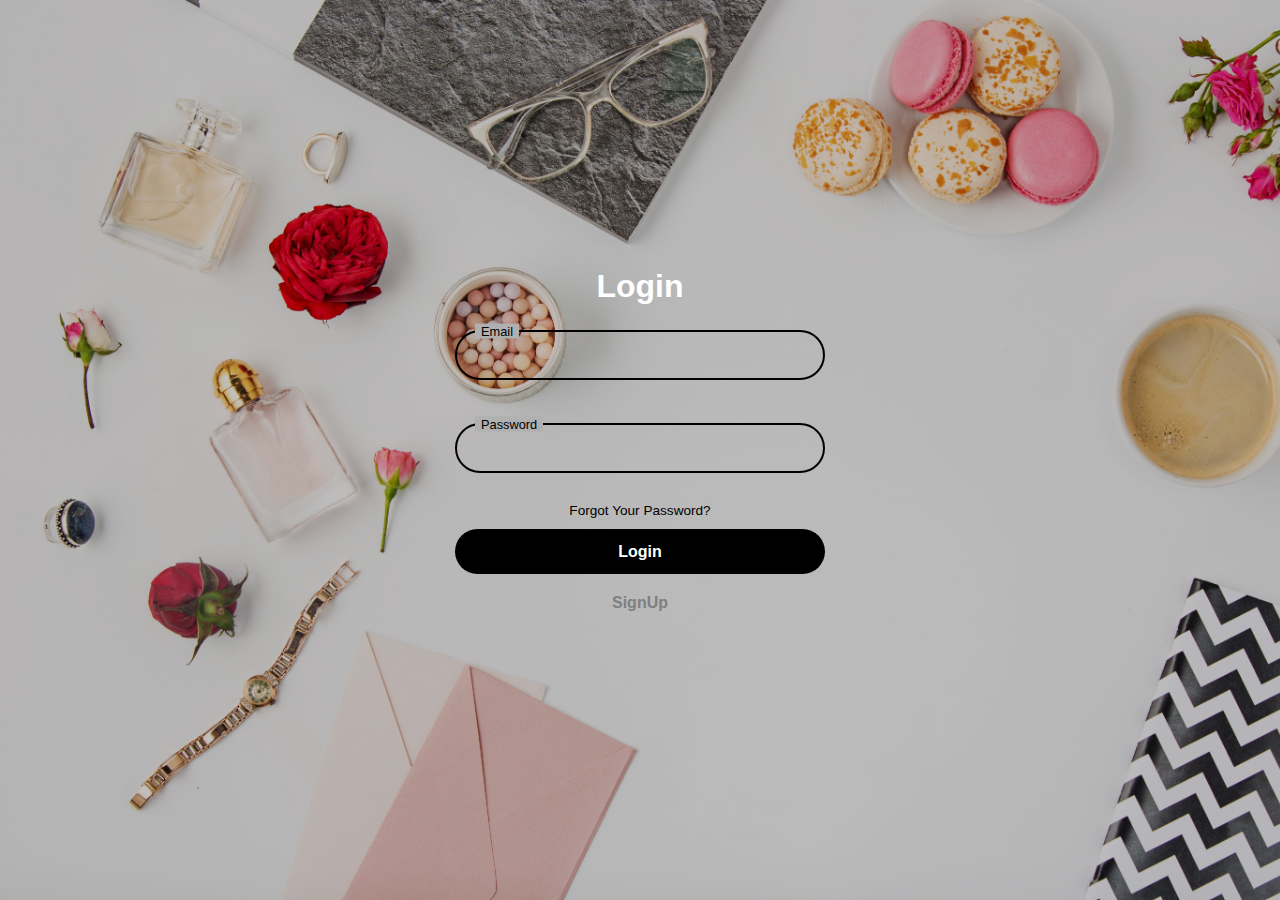
<file: login.html>
<!DOCTYPE html>
<html lang="en">
<head>
    <meta charset="UTF-8">
    <meta name="viewport" content="width=device-width, initial-scale=1.0">
    <title>First Fashion</title>
    <link rel="icon" href="images/First fashion.png">
    <link rel="stylesheet" href="CSS/login.css">
    <style>
        span{
            color:red;
        }
        body{
  background-color: white;
}
    </style>
</head>
<body>
    <div class="login-box">
        <h2>Login</h2>
      
            <div class="input-box">
                <input type="email"  id="email">
                <label for="">Email</label>
                <span id="emailerror"></span><br><br>

            </div>

            <div class="input-box">
                <input type="password" id="password">
                <label for="">Password</label>
                <span id="passerror"></span><br><br>
            </div>
            
            <div class="forgot-pass">
                <a href="#">Forgot Your Password?</a>
            </div>
            <button type="submit" class="btn" onclick="validation()">Login</button>
            <div class="signup-link">
                <a href="signup.html">SignUp</a>
            </div>
        
    </div>
</div>

<script>
    function validation(){

let email = document.getElementById("email").value;
let password = document.getElementById("password").value;

let passregex = /.{8,}/;
let emailregex = /\w+@[a-z]+\.[a-z]{2,4}[\.[a-z]+]?/;
if(email == ""|| password == ""|| !email.test(emailregex) || !password.test(passregex)){
   
    if(email == ""){
        document.getElementById("emailerror").innerText = "Must Enter your Email Address";

    }else if(!email.test(emailregex)){
        document.getElementById("emailerror").innerText = "Invalid Email";

    }else{
        document.getElementById("emailerror").innerText = "";

    }
    if(password == ""){
        document.getElementById("passerror").innerText = "Must Enter your Password";

    }else if(!password.test(passregex)){
        document.getElementById("passerror").innerText = "Your password contain atleast 8 characters";

    }else{
        document.getElementById("passerror").innerText = "";

    }
    
   
}else{
    location.href = "index.html";

}
}
</script>

    
</body>
</html>
</file>
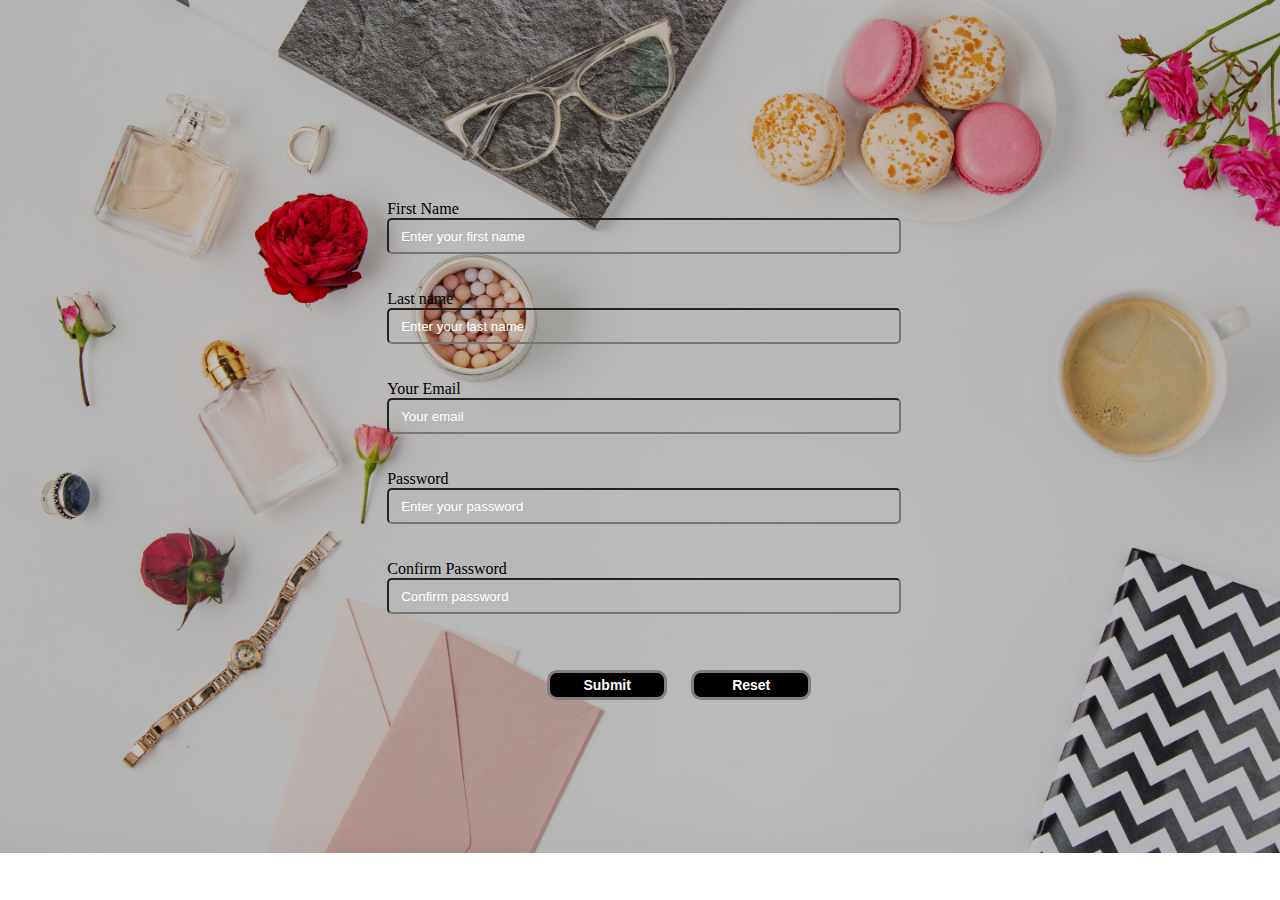
<file: signup.html>
<!DOCTYPE html>
<html lang="en">
<head>
    <meta charset="UTF-8">
    <meta name="viewport" content="width=device-width, initial-scale=1.0">
    <title>First Fashion</title>
    <link rel="icon" href="images/First fashion.png">
    <link rel="stylesheet" href="CSS/sign.css">
    <style>
        span{
            color:red;
        }
        body{
  background-color: white;
}
    </style>
</head>
<body>
    <div class="form">
        <label for="name">First Name</label>
        <input type="text" id="fname" placeholder="Enter your first name" required>
        <span id="ferror"></span><br><br>
        <label for="name">Last name</label>
        <input type="text" id="lname" placeholder="Enter your last name" required>
        <span id="lerror"></span><br><br>

        <label for="">Your Email</label>
        <input type="email" id="email" required placeholder="Your email">
        <span id="emailerror"></span><br><br>

        <!-- <label for="">Date of Birth</label>
        <input type="date" placeholder="Your date of birth" required><br><br> -->
        <label for="">Password</label>
        <input type="password" id="password" placeholder="Enter your password" required>
        <span id="passerror"></span><br><br>

        <label for="">Confirm Password</label>
        <input type="password" name="" id="confirmpassword" required placeholder="Confirm password"> 
        <span id="conerror"></span><br><br> 

        <input type="submit" onclick="validation()">
        <input type="reset">
    </div>
  
    <script>
        function validation(){
    let fname =  document.getElementById("fname").value;
    let lname = document.getElementById("lname").value;
    let email = document.getElementById("email").value;
    let password = document.getElementById("password").value;
    let confirmpassword = document.getElementById("confirmpassword").value;
    let passregex = /.{8,}/;
    let emailregex = /\w+@[a-z]+\.[a-z]{2,4}[\.[a-z]+]?/;
    if(fname == "" || lname == "" || email == ""|| password == "" || confirmpassword == "" || !email.test(emailregex) || !password.test(passregex)){
        if(fname == ""){
            document.getElementById("ferror").innerText = "Must Enter your First Name";
        }else{
            document.getElementById("ferror").innerText = "";
    
        }
        if(lname == ""){
            document.getElementById("lerror").innerText = "Must Enter your Last Name";
    
        }else{
            document.getElementById("lerror").innerText = "";
    
        }
        if(email == ""){
            document.getElementById("emailerror").innerText = "Must Enter your Email Address";

        }else if(!email.test(emailregex)){
            document.getElementById("emailerror").innerText = "Invalid Email";

        }else{
            document.getElementById("emailerror").innerText = "";

        }
        if(password == ""){
            document.getElementById("passerror").innerText = "Must Enter your Password";

        }else if(!password.test(passregex)){
            document.getElementById("passerror").innerText = "Your password contain atleast 8 characters";

        }else{
            document.getElementById("passerror").innerText = "";

        }
        if(confirmpassword == ""){
            document.getElementById("conerror").innerText = "Re-enter your password";
        }else if (password != confirmpassword){
            document.getElementById("conerror").innerText = "Password does'nt match";

        }else{
            document.getElementById("conerror").innerText = "";

        }
       
    }else{
        location.href = "login.html";

    }
}
    </script>
    
    
</body>

</html>
</file>
<file: CSS/login.css>
*{
    margin: 0;
    padding: 0;
    box-sizing: border-box;
    font-family: sans-serif;
}
body{
    display: flex;
    justify-content: center;
    align-items: center;
    min-height: 100vh;
    background: url(../images/foam.jpg);
    background-size: cover;
    background-repeat: no-repeat;
    color: white;
}
.login-box{
    position: absolute;
    width: 400px;
    padding: 15px;
    /* border: 2px solid black; */
    border-radius: 30px;
    /* background-color: rgba(226, 226, 226, 0.614);
    box-shadow: 0 10px 10px rgb(0, 0, 0, 1); */
}
.login-box form{
    width: 100%;
    padding: 0 50px;
}
h2{
    font-size: 2em;
    color: white;
    text-align: center;
}
.input-box{
    position: relative;
    margin: 25px 0;
}
.input-box input{
    width: 100%;
    height: 50px;
    background: transparent;
    border: 2px solid rgb(220, 220, 220);
    outline: none;
    border-radius: 40px;
    font-size: 1em;
    color: black;
    transition: .5s ease;
    padding: 0 20px;
}
.input-box input:focus,
.input-box input:valid{
    border-color: black;
}

.input-box label{
    position: absolute;
    top:50%;
    left: 20px;
    transform: translateY(-50%);
    font-size: 1em;
    color: black;
    pointer-events: none;
    transition: .5s ease;
}
.input-box input:focus~label,
.input-box input:valid~label{
    top: 1px;
    font-size: .8em;
    background: rgb(176, 176, 176);
    padding: 0 6px;
    color: black;
}
.forgot-pass{
    margin: -15px 0 10px;
    text-align: center;
}
.forgot-pass a{
    font-size: .85em;
    color: black;
    text-decoration: none;
}
.forgot-pass a:hover{
    text-decoration: underline;
}
.btn{
    width: 100%;
    height: 45px;
    background-color: black;
    border: none;
    outline: none;
    border-radius: 40px;
    cursor:pointer;
    font-size: 1em;
    color: white;
    font-weight: 600;
    transition: 0.5s;
}
.btn:hover{
    background: transparent;
    color: black;
    border: 2px solid black;
}
.signup-link{
    margin: 20px;
    text-align: center;
}
.signup-link a{
    font-size: 1em;
    color: gray;
    text-decoration: none;
    font-weight: 600;
}
.signup-link a:hover{
    text-decoration:underline;
}
</file>
<file: CSS/sign.css>
body{
    background-image: url(../images/foam.jpg);
    background-repeat: no-repeat;
    background-size: cover;
}
.form{
    width: 40%;
    height: 400px;
    /* background-color: rgba(226, 226, 226, 0.614); */
    margin-top: 100px;
    margin-left: auto;
    margin-right: auto;
    padding: 100px;
    box-sizing: content-box;
    /* border-radius: 20px;
    box-shadow: 0 10px 10px rgb(0, 0, 0, 1);*/
} 
input[type="text"],[type="email"],[type="password"]{
    width: 100%;
    height: 30px;
    background-color: transparent;
    /* border: 2px solid rgb(168, 166, 166); */
    border-radius: 5px;
}
input::placeholder{
    color: white;
    padding-left: 10px;
}
input:focus{
    border: 2px solid black;
    outline: none;
}
input[type="submit"]{
    width: 120px;
    height: 30px;
    border-radius: 10px;
    border: 3px solid grey;
    background-color: black;
    color: white;
    font-weight: bold;
    font-size: 14px;
    margin-left: 160px;
    margin-top: 20px;
    transition: all;
    transition-duration: 0.5s;
}
input[type="submit"]:hover{
    background-color: transparent;
    color: black;
    border: 3px solid black;
    font-weight: bold;
}
input[type="reset"]{
    width: 120px;
    height: 30px;
    border-radius: 10px;
    border: 3px solid grey;
    background-color: black;
    color: white;
    font-weight: bold;
    font-size: 14px;
    margin-left: 20px;
    margin-top: 20px;
    transition: all;
    transition-duration: 0.5s;
}
input[type="reset"]:hover{
    background-color: transparent;
    color: black;
    border: 3px solid black ;
    font-weight: bold;
}
</file>
